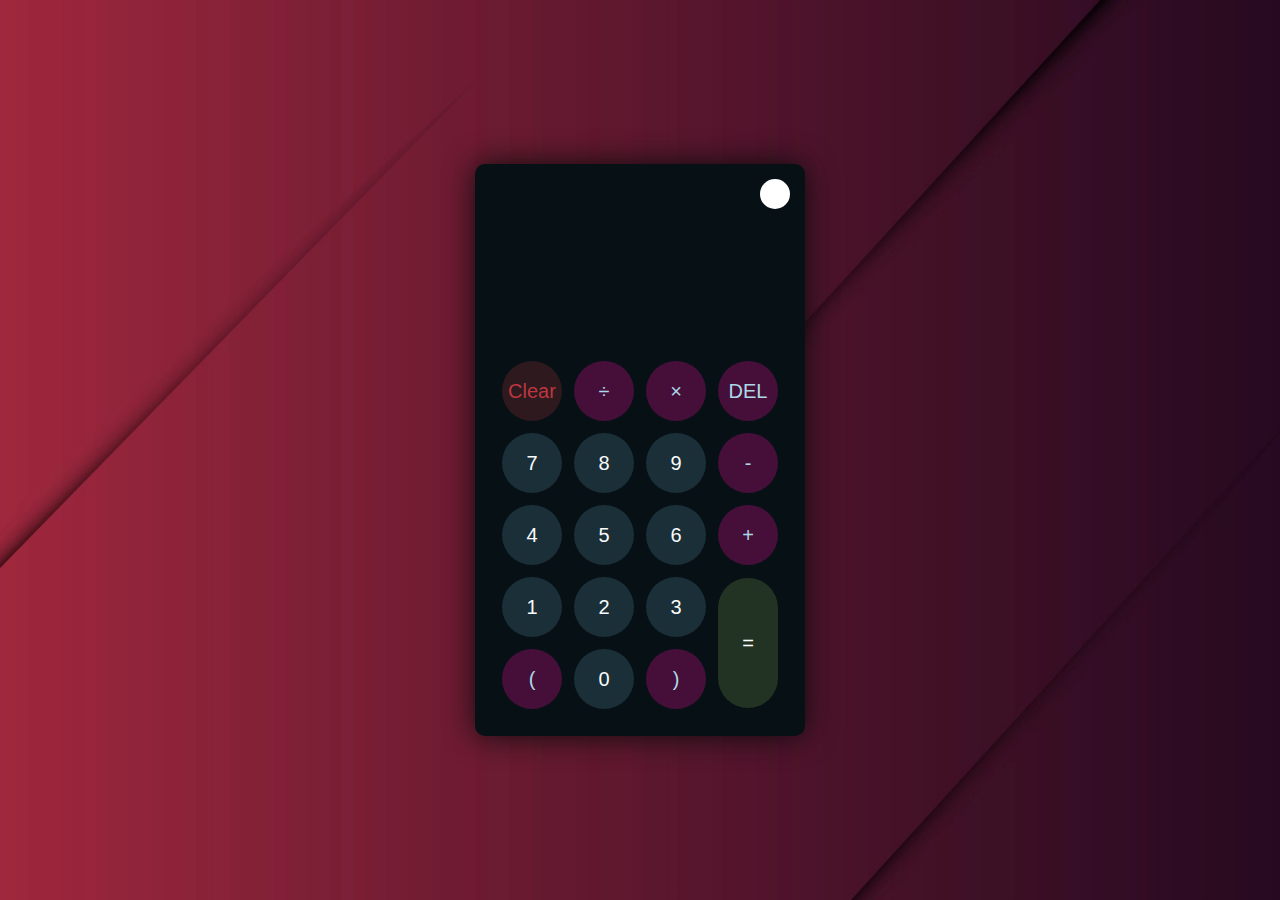
<file: calculator/index.html>
<!DOCTYPE html>
<html lang="en">
<head>
    <meta charset="UTF-8">
    <meta http-equiv="X-UA-Compatible" content="IE=edge">
    <meta name="viewport" content="width=device-width, initial-scale=1.0">
    <link rel="stylesheet" href="style.css">
    <title>Calculator</title>
</head>
<body>
    <div class="container">
        <div class="calculator dark">
            <div class="theme-toggler active">
                <i class="toggler-icon"></i>
            </div>
            <div class="display-screen">
                <div id="display"></div>
            </div>
            <div class="buttons">
                <table>
                    <tr>
                        <td><button class="btn-operator" id="clear">Clear</button></td>
                        <td><button class="btn-operator" id="/">&divide;</button></td>
                        <td><button class="btn-operator" id="*">&times;</button></td>
                        <td><button class="btn-operator" id="backspace">DEL</button></td>
                    </tr>
                    <tr>
                        <td><button class="btn-number" id="7">7</button></td>
                        <td><button class="btn-number" id="8">8</button></td>
                        <td><button class="btn-number" id="9">9</button></td>
                        <td><button class="btn-operator" id="-">-</button></td>
                    </tr>
                    <tr>
                        <td><button class="btn-number" id="4">4</button></td>
                        <td><button class="btn-number" id="5">5</button></td>
                        <td><button class="btn-number" id="6">6</button></td>
                        <td><button class="btn-operator" id="+">+</button></td>
                    </tr>
                    <tr>
                        <td><button class="btn-number" id="1">1</button></td>
                        <td><button class="btn-number" id="2">2</button></td>
                        <td><button class="btn-number" id="3">3</button></td>
                        <td rowspan="2"><button class="btn-equal" id="equal">=</button></td>
                    </tr>
                    <tr>
                        <td><button class="btn-operator" id="(">(</button></td>
                        <td><button class="btn-number" id="0">0</button></td>
                        <td><button class="btn-operator" id=")">)</button></td>
                    </tr>
                </table>
            </div>
        </div>
    </div>
    <script src="script.js"></script>
</body>
</html>
</file>
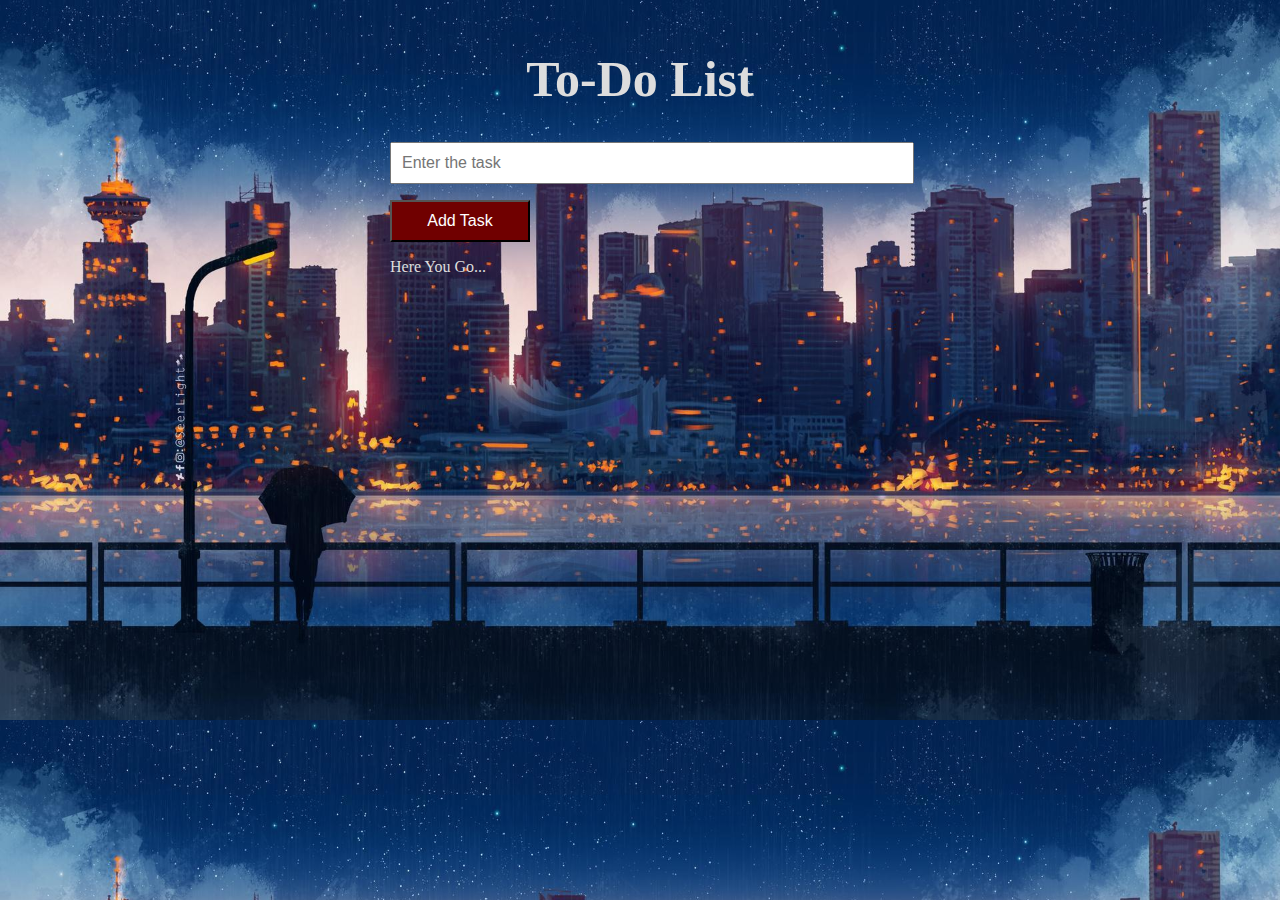
<file: TO-DO-LIST/index.html>
<!DOCTYPE html>
<html>
<head>
	<title>Basic To-Do List</title>
	<link rel="stylesheet" type="text/css" href="style.css">
</head>
<body>
	<header><h1>To-Do List</h1></header>

	<div id="container">
		<input type="text" id="input" placeholder="Enter the task">
        <p>
        </p>
		<button id="add-button" onclick="addingnewTask()"> Add Task </button>
        <p>Here You Go...</p>
		<ul id="list"><h3>List of Tasks</h3></ul>
	</div>
	<script src="script.js"></script>
</body>
</html>
</file>
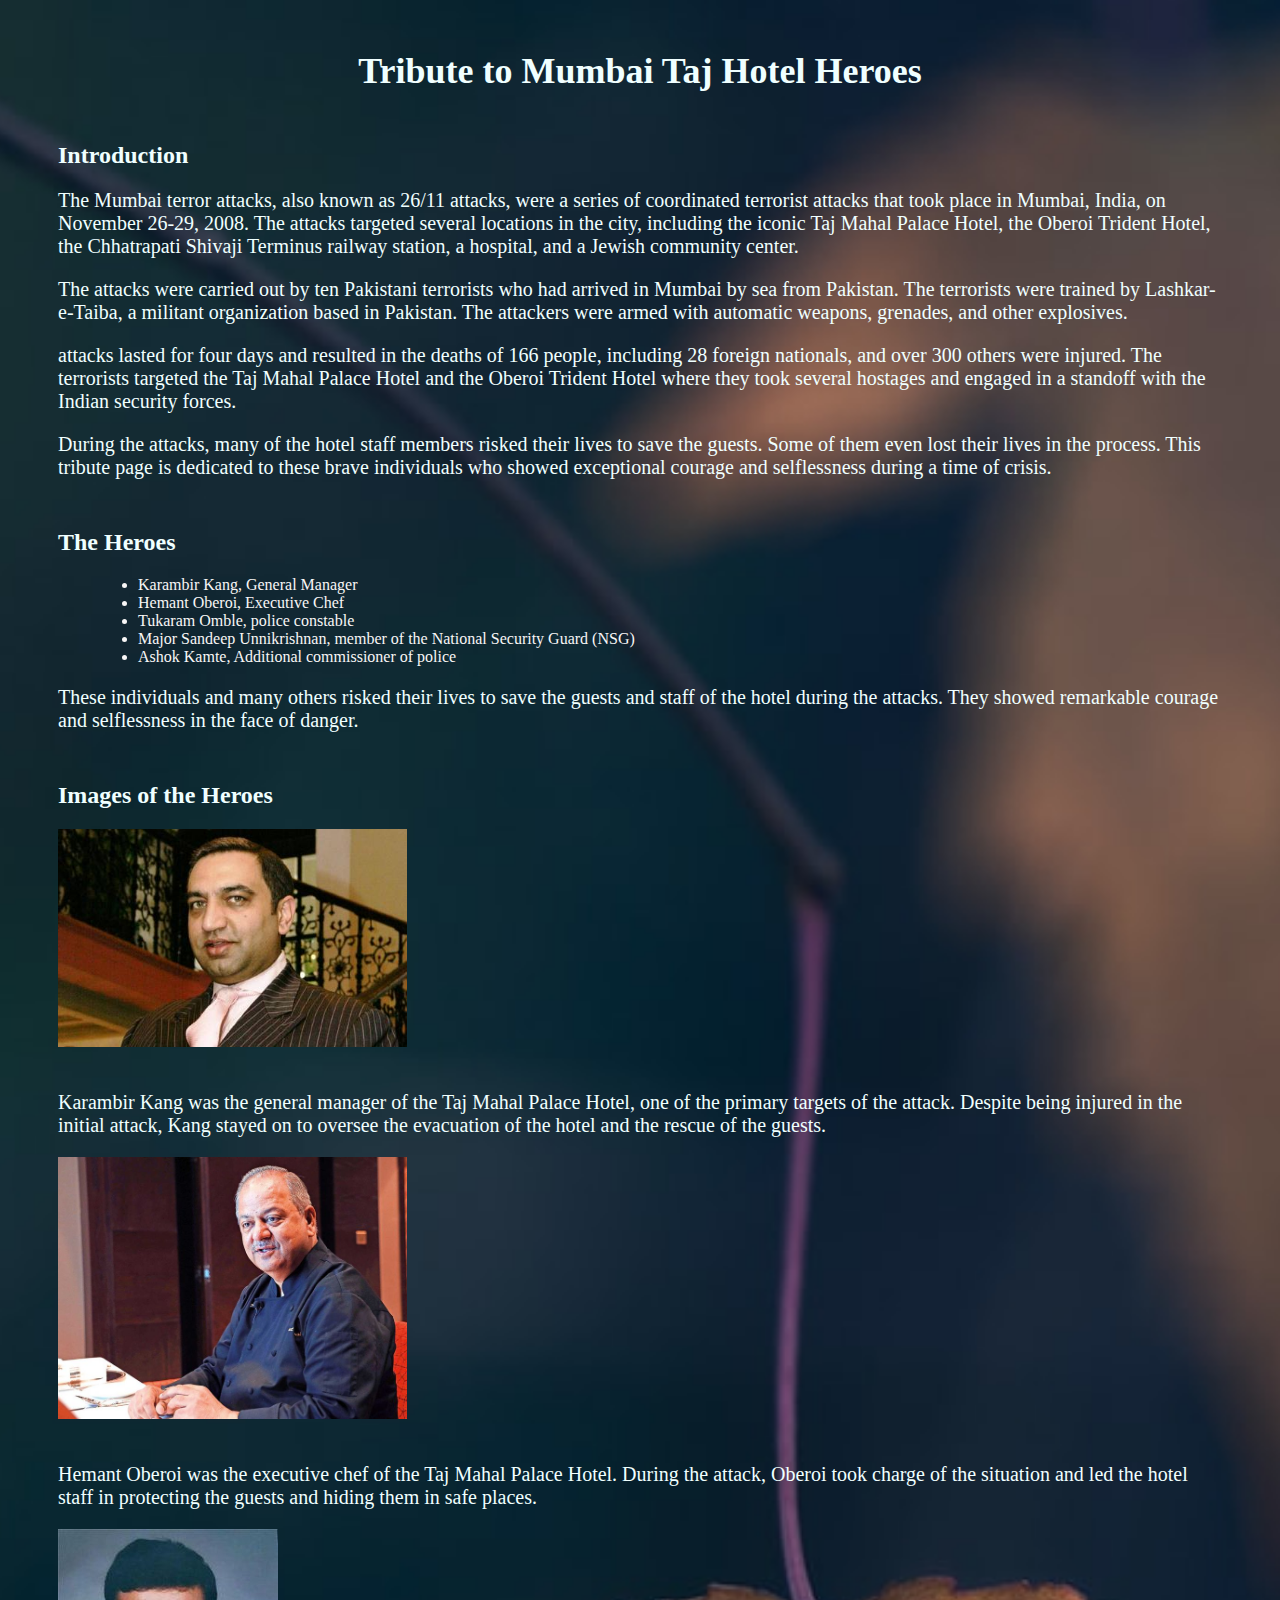
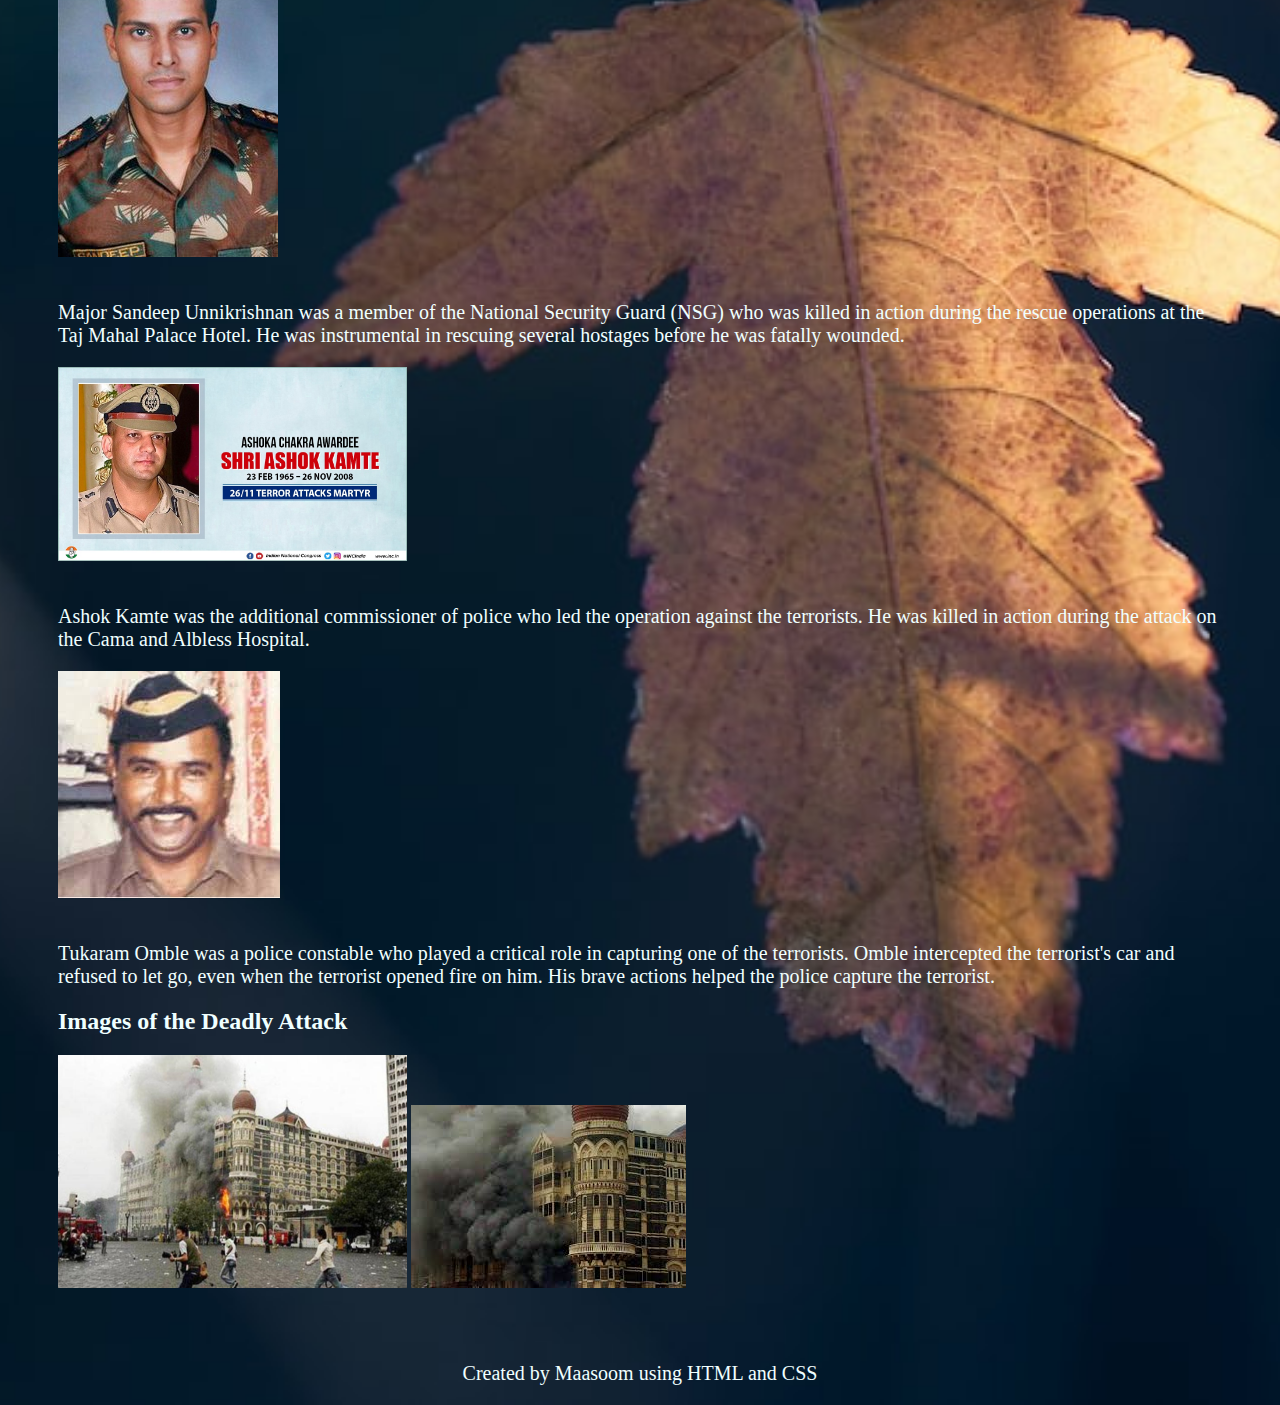
<file: tribute_page/index.html>
<!DOCTYPE html>
<html>
<head>
	<title>Tribute to Mumbai Taj Hotel Heroes</title>
	<link rel="stylesheet" type="text/css" href="style.css">
</head>
<body>
	<header>
		<h1>Tribute to Mumbai Taj Hotel Heroes</h1>
	</header>
	<main>
		<section>
			<h2>Introduction</h2>
      <p>The Mumbai terror attacks, also known as 26/11 attacks, were a series of coordinated terrorist attacks that took place in Mumbai, India, on November 26-29, 2008. The attacks targeted several locations in the city, including the iconic Taj Mahal Palace Hotel, the Oberoi Trident Hotel, the Chhatrapati Shivaji Terminus railway station, a hospital, and a Jewish community center.
       <p> The attacks were carried out by ten Pakistani terrorists who had arrived in Mumbai by sea from Pakistan. The terrorists were trained by Lashkar-e-Taiba, a militant organization based in Pakistan. The attackers were armed with automatic weapons, grenades, and other explosives.
      </p> 
      <p> attacks lasted for four days and resulted in the deaths of 166 people, including 28 foreign nationals, and over 300 others were injured. The terrorists targeted the Taj Mahal Palace Hotel and the Oberoi Trident Hotel where they took several hostages and engaged in a standoff with the Indian security forces.</p>
			
			<p>During the attacks, many of the hotel staff members risked their lives to save the guests. Some of them even lost their lives in the process. This tribute page is dedicated to these brave individuals who showed exceptional courage and selflessness during a time of crisis.</p>
		</section>
		<section>
			<h2>The Heroes</h2>
			<ul>
				<li>Karambir Kang, General Manager</li>
				<li>Hemant Oberoi, Executive Chef</li>
				<li>Tukaram Omble, police constable</li>
				<li>Major Sandeep Unnikrishnan, member of the National Security Guard (NSG) </li>
				<li>Ashok Kamte, Additional commissioner of police</li>
			</ul>
			<p>These individuals and many others risked their lives to save the guests and staff of the hotel during the attacks. They showed remarkable courage and selflessness in the face of danger.</p>
		</section>
		<section>
			<h2>Images of the Heroes</h2>
			<div class="image-grid">
				<img src="Karambir-Singh-Kan.jpg" alt="Karambir Kang">
        <p>Karambir Kang was the general manager of the Taj Mahal Palace Hotel, one of the primary targets of the attack. Despite being injured in the initial attack, Kang stayed on to oversee the evacuation of the hotel and the rescue of the guests.</p>
				<img src="Hemant-Oberoi.jpg" alt="Hemant Oberoi">
        <p>Hemant Oberoi was the executive chef of the Taj Mahal Palace Hotel. During the attack, Oberoi took charge of the situation and led the hotel staff in protecting the guests and hiding them in safe places.</p>
				<img src="Sandeep_Unnikrishnan.jpg" alt="sandeep Unnikrishnan">
        <p>Major Sandeep Unnikrishnan was a member of the National Security Guard (NSG) who was killed in action during the rescue operations at the Taj Mahal Palace Hotel. He was instrumental in rescuing several hostages before he was fatally wounded.</p>
				<img src="ashok kamte.jpg" alt="Ashok Kamte">
        <p>Ashok Kamte was the additional commissioner of police who led the operation against the terrorists. He was killed in action during the attack on the Cama and Albless Hospital.</p>
				<img src="tukaram okhle.jpg" alt="Tukaram Omble">
        <p>Tukaram Omble was a police constable who played a critical role in capturing one of the terrorists. Omble intercepted the terrorist's car and refused to let go, even when the terrorist opened fire on him. His brave actions helped the police capture the terrorist.</p>
			</div>
      <h2>Images of the Deadly Attack</h2>
      <div class="image-grid">
        <img src="mumbai_terror_blast.png" alt="attack">
        <img src="images.jpg" alt="attack">
      </div>
		</section>
	</main>
	<footer>
		<p>Created by Maasoom using HTML and CSS</p>
	</footer>
</body>
</html>
</file>
<file: calculator/style.css>
* {
    padding: 0;
    margin: 0;
    box-sizing: border-box;
    outline: 0;
    transition: all 0.5s ease;
}

body {
    font-family: sans-serif;
    background-image: url('main.webp');
    background-size: cover;
}

a {
    text-decoration: none;
    color: #fff;
}

.container {
    height: 100vh;
    width: 100vw;
    display: grid;
    place-items: center;
}

.calculator {
    position: relative;
    height: auto;
    width: auto;
    padding: 20px;
    border-radius: 10px;
    box-shadow: 0 0 30px #0d0d0d;
}

.theme-toggler {
    position: absolute;
    top: 30px;
    right: 30px;
    color: #f5dede;
    cursor: pointer;
    z-index: 1;
}

.theme-toggler.active {
    color: #340404;
}

.theme-toggler.active::before {
    background-color: #fff;
}

.theme-toggler::before {
    content: '';
    height: 30px;
    width: 30px;
    position: absolute;
    top: 50%;
    transform: translate(-50%, -50%);
    border-radius: 50%;
    background-color: #340404;
    z-index: -1;
}

#display {
    margin: 0 10px;
    height: 150px;
    width: auto;
    max-width: 270px;
    display: flex;
    align-items: flex-end;
    justify-content: flex-end;
    font-size: 30px;
    margin-bottom: 20px;
    overflow-x: scroll;
  }

#display::-webkit-scrollbar {
    display: block;
    height: 3px;
}

button {
    height: 60px;
    width: 60px;
    border: 0;
    border-radius: 30px;
    margin: 5px;
    font-size: 20px;
    cursor: pointer;
    transition: all 200ms ease;
}

button:hover {
    transform: scale(1.1);
}

button#equal {
    height: 130px;
}

/* light theme */

.calculator {
    background-color: #fff;
}

.calculator #display {
    color: #0a1e23;
}

.calculator button#clear {
    background-color: #ffd5d8;
    color: #fc4552;
}

.calculator button.btn-number {
    background-color: #8bb9d2;
    color: #000000;
}

.calculator button.btn-operator {
    background-color: #ffd0fb;
    color:#130313;
  }
  
  .calculator button.btn-equal {
    background-color: #adf9e7;
    color: #000;
  }

  /* dark theme */

  .calculator.dark {
    background-color: #071115;
  }

  .calculator.dark #display {
    color: #f8fafb;
  }

  .calculator.dark button#clear {
    background-color: #2d191e;
    color: #bd3740;
  }

  .calculator.dark button.btn-number {
    background-color: #1b2f38;
    color: #f8fafb;
  }

  .calculator.dark button.btn-operator {
    background-color: #450f39;
    color: #ADD8E6;
  }
  
  .calculator.dark button.btn-equal {
    background-color: #223323;
    color: #ffffff;
  }
</file>
<file: TO-DO-LIST/style.css>
body {
	background-image: url('main.jpg');
	background-size: cover;
}
h1 {
	text-align: center;
	margin-top: 50px;
	font-size: 50px;
    color: #ddd;
}
p{
    color: #ddd;
}

#container {
	margin: 0 auto;
	width: 500px;
}

#input {
	width: 100%;
	padding: 10px;
	font-size: 16px;
}

#add-button {
    text-align: center;
	width: 28%;
	padding: 10px;
	background-color: #700000;
	color: rgb(255, 255, 255);
	font-size: 16px;
    box-shadow: #ffffff;
}

ul {
	list-style-type: none;
	padding: 0;
	margin: 0;
    border-radius: 20px;
}

li {
	display: flex;
	justify-content: space-between;
	align-items: center;
	padding: 10px;
	background-color: #f2f2f2;
	border-bottom: 1px solid #ddd;
}

li button {
	background-color: #1a1427;
	color: rgb(155, 153, 153);
	font-size: 16px;
	box-shadow: black;
	padding: 5px 10px;
	border-radius: 5px;
	cursor: pointer;
}
li.completed {
	background-color: #6bf7b6;
}

li.completed button {
	background-color: #0a0a0a;
}

li.editing input[type="text"] {
	display: block;
	width: 70%;
	padding: 10px;
	font-size: 16px;
	border: none;
	border-bottom: 1px solid #ddd;
	margin: 10px 0;
}

li.editing button {
	background-color: #030303;
}
</file>
<file: tribute_page/style.css>
header {
	text-align: center;
	margin-top: 50px;
}
body {
  background-image: url("back.jpg");
  background-repeat: no-repeat;
  background-position: center;
  background-size: cover;
  
}
main {
	margin: 50px;
}
p {
  color: azure;
  font-size: 20px;
}

section {
	margin-bottom: 50px;
}

h1 {
  color: azure;
	font-size: 36px;
}

h2 {
  color: azure;
	font-size: 24px;
	margin-bottom: 20px;
}

ul {
  color: #f8f6f6;
	list-style-type: disc;
	margin-left: 40px;
}

img {
	max-width: 30%;
	margin-bottom: 20px;

}

footer {
	margin-top: 50px;
	text-align: center;
	font-size: 12px;
}
</file>
